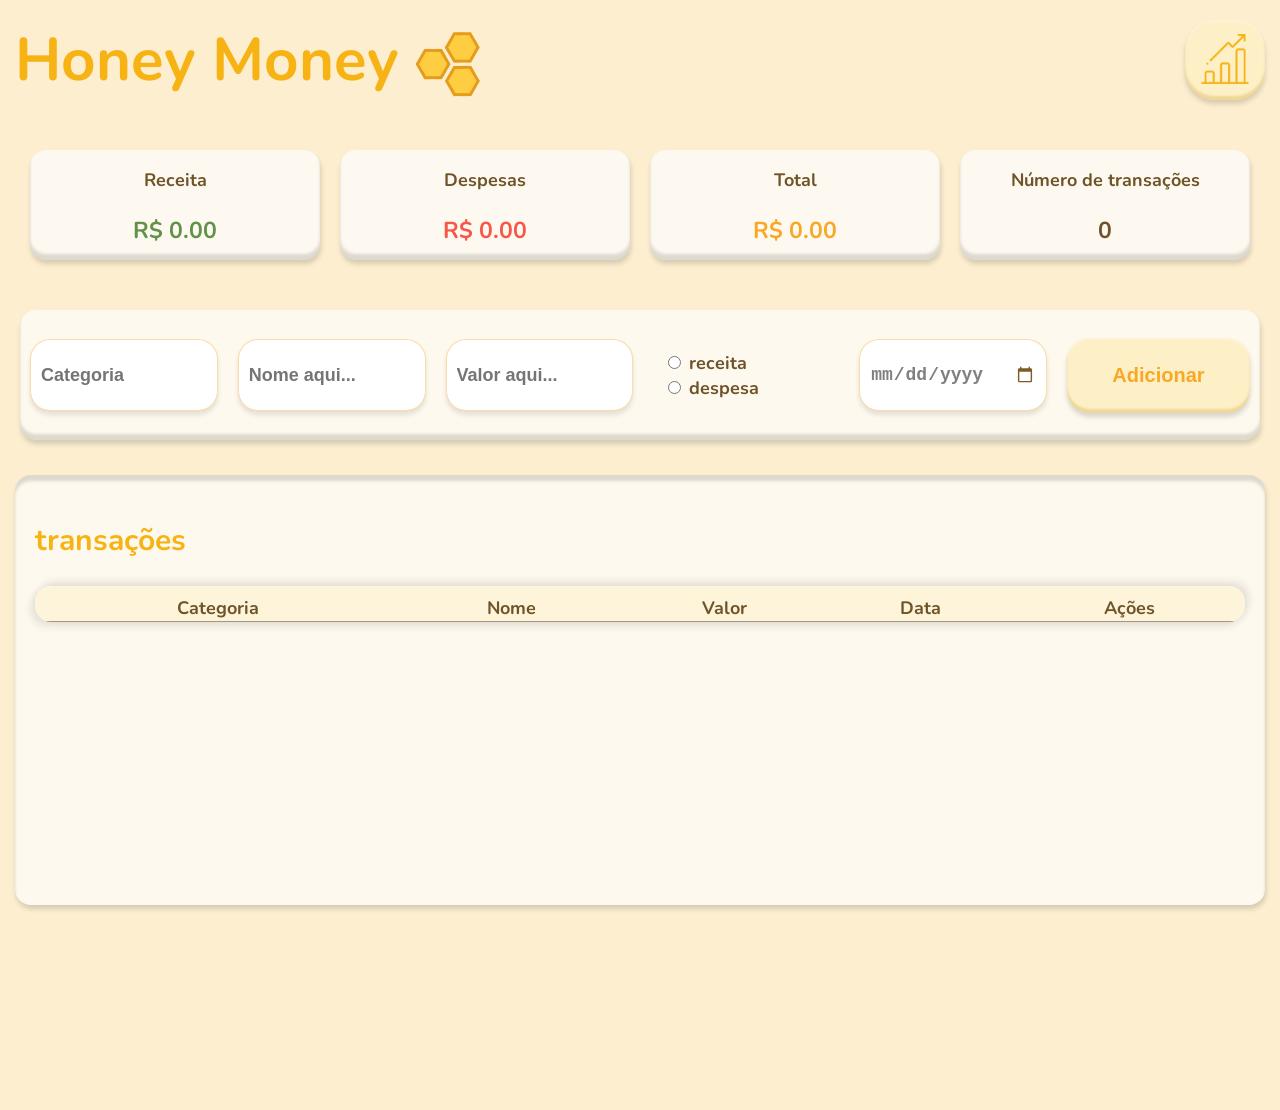
<file: index.html>
<!DOCTYPE html>
<html lang="en">

<head>
    <script src="main.js" defer></script>
    <link rel="preconnect" href="https://fonts.googleapis.com">
    <link rel="preconnect" href="https://fonts.gstatic.com" crossorigin>
    <link
        href="https://fonts.googleapis.com/css2?family=Cormorant+Garamond:ital,wght@0,300..700;1,300..700&family=Nunito:ital,wght@0,200..1000;1,200..1000&display=swap"
        rel="stylesheet">

    <meta charset="UTF-8">
    <meta name="viewport" content="width=device-width, initial-scale=1.0">
    <link rel="stylesheet" href="styles.css">
    <title>Honey Money</title>
</head>

<body>
    <section id="cabecalho" class="cabecalho">
        <h1>Honey Money</h1>
        <img id="favos" class="favos" src="/favos.webp" alt="favos de mel">
        
        <button id="graficos" class="graficos"><img style="width:50px; height : 50px;" src="/grafico-de-barras.png" alt="grafico de barras"></button>
    </section>

    <section id="informacoes" class="informacoes">
        <div>
            <p>Receita</p>
            <p class="lucro" id="lucro"></p>
        </div>
        <div>
            <p>Despesas</p>
            <p id="despesas" class="despesas"></p>
        </div>
        <div>
            <p>Total</p>
            <p id="total" class="total"></p>
        </div>
        <div>
            <p>Número de transações</p>
            <p id="numTransacoes" class="numTransacoes"></p>
        </div>

    </section>

    <section id="crud" class="crud">

        <input list="opcoes-area" id="area" name="area" placeholder="Categoria">
        <datalist id="opcoes-area">
            <option value="lazer">
            <option value="trabalho">
            <option value="transporte">
            <option value="saúde">
            <option value="alimentação">
        </datalist>
        <input type="text" placeholder="Nome aqui..." class="nome" id="nome">
        <input type="number" placeholder="Valor aqui..." class="entrada" id="entrada">

        <div class="tipo_dinheiro" id="tipo_dinheiro">
            <label>
                <input type="radio" name="tipo" value="receita" id="tipo-receita" class="tipo-receita">
                receita
            </label>
            <label>
                <input type="radio" name="tipo" value="despesa" id="tipo-despesa" class="tipo-despesa">
                despesa
            </label>
        </div>
        <input type="date" id="data" class="data">

        <button id="adicionar" class="adicionar">Adicionar</button>

    </section>



    <section id="lista" class="lista">
        <h2>transações</h2>
        <table>
            <thead>
                <tr>
                    <th>Categoria</th>
                    <th>Nome</th>
                    <th>Valor</th>
                    <th>Data</th>
                    <th>Ações</th>
                </tr>
            </thead>
            <tbody id="corpo-tabela">
            </tbody>
        </table>


    </section>

</body>

</html>
</file>
<file: styles.css>
body{
    color:  #705429;
    margin: 0;
    padding: 10px;
    padding-bottom: 200px;
    height: 100vh;
    background: #fceecf;
    display: grid;
    grid-template-rows: 100px 150px 150px 1fr;
    grid-template-areas: "cabecalho "
                         "informacoes"
                         "crud "
                         "lista";
    gap: 20px;
    font-family: "Nunito", sans-serif;

   
}

.cabecalho {
    color: #F6B313;
    padding: 5px;
    grid-area: cabecalho;
    display: flex;
    justify-content: space-between;
    align-items: center;
    
     
}
h2 {
   color: #F6B313; 
   font-size: 30px;
}
.informacoes {
    grid-area: informacoes;
    display: flex;
    justify-content: space-around;
     padding: 10px;
}
.crud {
    margin: 10px;
    border-radius: 16px;
    grid-area: crud;
    
    background: #FEF9EF;
    box-shadow: inset 0px -6px 3px rgba(175, 171, 160, 0.4),
    1px 4px 5px rgba(0, 0, 0, 0.15);
    display: flex;
    align-items: center;
}
.lista {
    margin: 5px;
    border-radius: 16px;
    grid-area: lista;
    background: #FEF9EF;
     padding: 20px;
     box-shadow: inset 0px 6px 3px rgba(175, 171, 160, 0.4),
    1px 4px 5px rgba(0, 0, 0, 0.15);
}

.graficos {
    border: none;
    border-radius: 30px;
    width: 80px;
    height: 80px;
     background: #FDEFC6;
          box-shadow:  inset 0px -4px 2px rgba(220, 180, 80, 0.4), 
    inset 0px 2px 2px rgba(255, 255, 255, 0.3), 
    0px 4px 5px rgba(0, 0, 0, 0.15);  

}

.graficos:hover {
    transition: all 0.3s ease;
    transform: scale(1.08);
}



table {
    width: 100%;
    border-collapse: collapse;
    overflow: hidden;
    border-top-left-radius: 16px;
    background-color: #FEFBF3;
    box-shadow: 
    inset 0px -5px 2px rgba(175, 171, 160, 0.4),
    4px -4px 8px rgba(0, 0, 0, 0.1),
    -4px 4px 8px rgba(0, 0, 0, 0.1);
    border-radius: 16px;
}

  td, th {
    padding-top: 10px;
    text-align: center;

}


tr {
    border-bottom: 1px solid rgba(112, 84, 41, 0.5);
    font-weight: bold;
    
    font-size: 18px;
}
tr:hover {
    transition: all 0.3s ease;
    background-color: #f8edd4; 
}

th{
   background: #FEF4D9;
}

.remover {
    width: 60px;
    height: 60px;
    background: #ffdada;
    border: none;
    border-radius: 25px;
    box-shadow: 
    inset 0px -4px 2px rgba(230, 160, 160, 0.5), 
    inset 0px 2px 2px rgba(255, 255, 255, 0.3),  
    0px 4px 5px rgba(0, 0, 0, 0.15);    
    
}

.editar{
    margin: 10px;
    background: #FDEFC6;
    border: none;
    border-radius: 23px;
    width: 60px;
    height: 60px;
     box-shadow:  inset 0px -4px 2px rgba(220, 180, 80, 0.4),  
    inset 0px 2px 2px rgba(255, 255, 255, 0.3),  
    0px 4px 5px rgba(0, 0, 0, 0.15);   

}

.remover:hover {
    transition: all 0.3s ease; 
    transform: scale(1.1);
}

.editar:hover {
    
    transition: all 0.3s ease;
    transform: scale(1.2);
}

.informacoes div {
    
    text-align: center;
    font-size: 18px;
    font-weight: bold;
    background: #FDF9F0;
    border-radius: 16px;
    width: 100%;
    margin: 10px;

    box-shadow:  inset 0px -6px 3px rgba(175, 171, 160, 0.4),
    
    1px 4px 5px rgba(0, 0, 0, 0.15);
      
}
.informacoes  .despesas, .total, .lucro, .numTransacoes{
    font-size: 23px;
   
}

.informacoes .despesas{
    color: #F95648;
}

.informacoes .lucro{
    color: #629148;
}

.informacoes .total{
    color: #F9A825;
}

.crud > * {
    outline: none;
    color:  #705429;
    font-size: 18px;
    font-weight: bold;
    padding: 10px;
    text-align: flex-start;
    height: 50px;
    width: 100%;
    margin: 10px;
    border: 1px solid rgba(249, 168, 37, 0.4);
    border-radius: 20px;
    box-shadow: 0px 4px 5px rgba(0, 0, 0, 0.1);
}

.adicionar {
    height: 75px; 
    font-weight: bold;
    font-size: 20px;
    color:#F9A825;
    background: #FDEFC6;
    border: none;
    border-radius: 23px;
   box-shadow:  inset 0px -4px 2px rgba(220, 180, 80, 0.4),  
    inset 0px 2px 2px rgba(255, 255, 255, 0.3),  
    0px 4px 5px rgba(0, 0, 0, 0.15);   
}

.adicionar:hover {
    transition: all 0.3s ease;
    transform: scale(1.06);
}

.tipo_dinheiro{
    border:none;
    display: flex;
    justify-content: space-around;
    align-items: flex-start;
    flex-direction: column;
    accent-color: #F9A825;
    box-shadow: 0px 0px;
    
    
}

.data {
    color: grey;
}

 ::selection{
    background: #F9A825;
    color: white;
}

input[type="date"]::-webkit-calendar-picker-indicator {
    filter: invert(35%) sepia(30%) saturate(800%) hue-rotate(355deg);
    cursor: pointer;
}

.favos{
    position: absolute;
    left: 420px;
    width: 70px;
    transform: rotate(30deg)
}

h1 {
    font-size: 60px;
}


button :active{
  transform: scale(0.8);
}

.informacoes :hover{
    transition: ease 0.5s;
    transform: scale(1.05);
}
</file>
